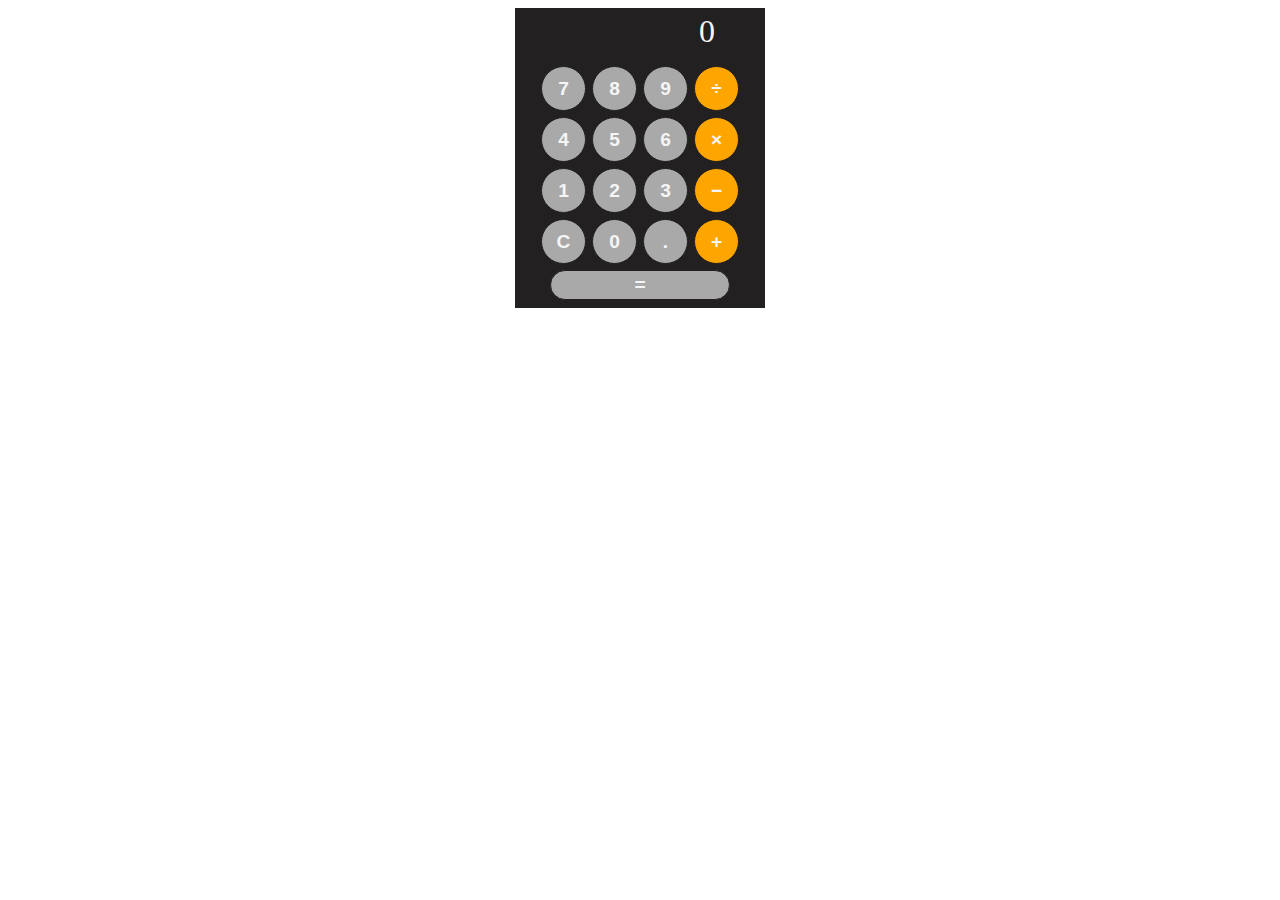
<file: calculator/index.html>
<!DOCTYPE <!DOCTYPE html>

<html>
    <head>
        <meta charset="utf-8">
        <meta http-equiv="X-UA-Compatible" content="IE=edge">
        <title></title>
        <meta name="description" content="">
        <meta name="viewport" content="width=device-width, initial-scale=1">
        <link rel="stylesheet" href="style.css">
    </head>
    <body>
 <div id="calculator">
  <div id="display">0</div>
  <div class="row">
    <button class="seven" onclick="press(7);">7</button>
    <button class="eight" onclick="press(8);">8</button>
    <button class="nine" onclick="press(9);">9</button>
    <button class="divide" id="operator" onclick="setOP('/');">÷</button>
  </div>
  <div class="row">
    <button class="four" onclick="press(4);">4</button>
    <button class="five" onclick="press(5);">5</button>
    <button class="six" onclick="press(6);">6</button>
    <button class="times" id="operator" onclick="setOP('*');">×</button>
  </div>
  <div class="row">
    <button class="one" onclick="press(1);">1</button>
    <button class="two" onclick="press(2);">2</button>
    <button class="three" onclick="press(3);">3</button>
    <button class="minus" id="operator" onclick="setOP('-');">−</button>
  </div>
  <div class="row">
    <button class="c" onclick="clr();">C</button>
    <button class="zero" onclick="press(0);">0</button>
    <button class="period" onclick="press('.');">.</button>
    <button class="plus" id="operator" onclick="setOP('+');">+</button>
  </div>
  <div class="row">
    <button class="equal" id="equals" onclick="calculate()">=</div>
  </div>
<div>
        
        <script src="script2.js" async defer></script>
    </body>
</html>
</file>
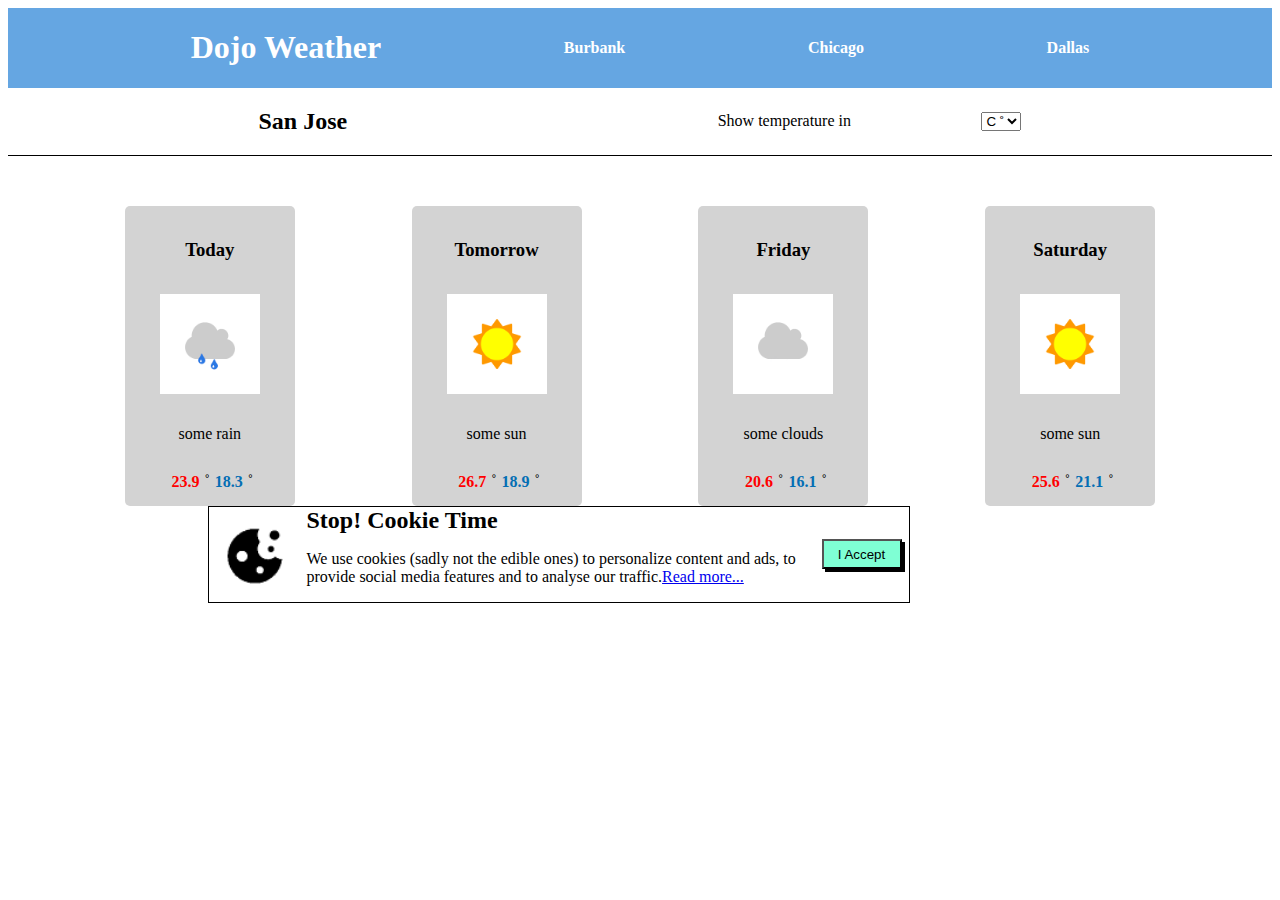
<file: Dojo Weather/index.html>
<!DOCTYPE <!DOCTYPE html>

<html>
    <head>
        <meta charset="utf-8">
        <meta http-equiv="X-UA-Compatible" content="IE=edge">
        <title>Dojo Weather</title>
        <meta name="description" content="">
        <meta name="viewport" content="width=device-width, initial-scale=1">
        <link rel="stylesheet" href="style.css">
    </head>
    <body>
        <div class="top-navbar">
            <h1 class="navbar-title">Dojo Weather</h1>
            <a onclick="weatherAlert()" class="nav-links" href="#">Burbank</a>
            <a onclick="weatherAlert()" class="nav-links" href="#">Chicago</a>
            <a onclick="weatherAlert()" class="nav-links" href="#">Dallas</a>
        </div>
        <div class="mainContainer">
            <div class="content-header">
                <h2 class="content-title">San Jose</h2>
                <p>Show temperature in</p>
                <select  id="temperature" onchange="tempCon(this)">
                    <option id="celcius" value="C">C &#730</option>
                    <option id="ferinheight" value="F">F &#730</option>
                </select>
            </div>
            <div class="content-container">
                <div class="content1">
                    <h3 class="content-title">Today</h3>
                    <img class="weather" src="./assets/some_rain.png">
                    <p>some rain</p>
                    <div class="deg">
                        <h4  class="degrees">23.9</h4>&#730<h4 id="blue" class="degrees">18.3</h4>&#730
                    </div>
                </div>
                <div class="content2">
                    <h3 class="content-title">Tomorrow</h3>
                    <img class="weather" src="./assets/some_sun.png">
                    <p>some sun</p>
                    <div class="deg">
                        <h4  class="degrees">26.7</h4>&#730<h4 id="blue" class="degrees">18.9</h4>&#730
                    </div>
                </div>
                <div class="content3">
                    <h3 class="content-title">Friday</h3>
                    <img class="weather" src="./assets/some_clouds.png">
                    <p>some clouds</p>
                    <div class="deg">
                        <h4  class="degrees">20.6</h4>&#730<h4 id="blue" class="degrees">16.1</h4>&#730
                    </div>
                </div>
                <div class="content1">
                    <h3 class="content-title">Saturday</h3>
                    <img class="weather" src="./assets/some_sun.png">
                    <p>some sun</p>
                    <div class="deg">
                        <h4 class="degrees">25.6</h4>&#730<h4 id="blue" class="degrees">21.1</h4>&#730
                    </div>
                </div>
            </div>
        </div>
        <div id="cookie" class="cookie-container">
            <img src="./assets/cookie.png">
            <div class="cookie-content">
                <h5>Stop! Cookie Time</h5>
                <p>We use cookies (sadly not the edible ones) to personalize content and ads, to provide social media features and to analyse our traffic.<a href="#">Read more...</a></p>
            </div>
            <button  class="cookie-button" onclick="closeCookie(this)">I Accept</button>
        </div>
        
        <script src="script.js" async defer></script>
    </body>
</html>
</file>
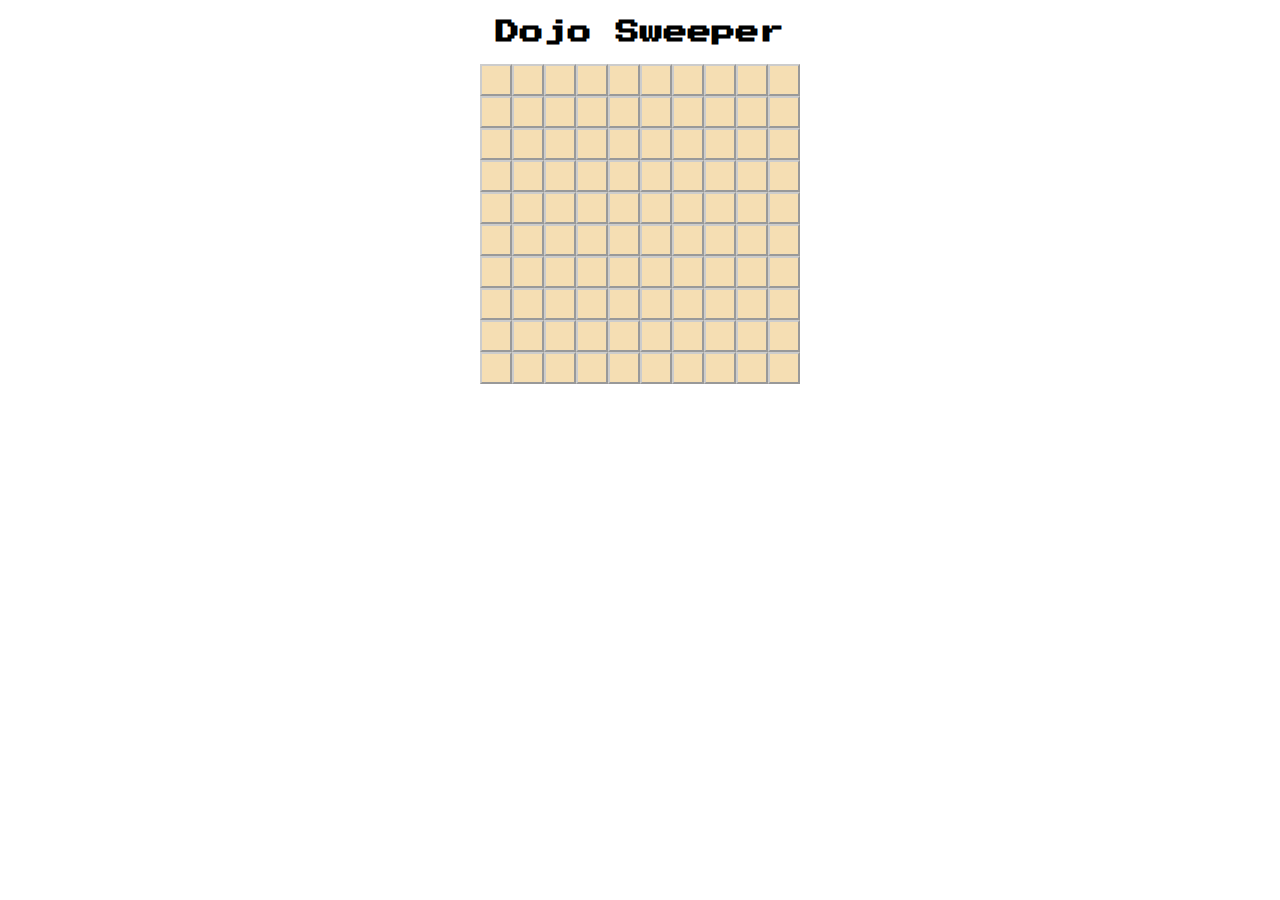
<file: java algo challenges/index.html>
<!DOCTYPE html><html lang="en">
<head>
<meta charset="UTF-8">
<meta name="viewport"content="width=device-width, initial-scale=1.0">
<title>Dojo Sweeper</title>
<link rel="stylesheet"  href="style.css">
</head>
<body>
<h2>Dojo Sweeper<h2>
<div id="the-dojo">still loading... there may be an error</div>





<script src="script.js"></script>
</body>
</html>
</file>
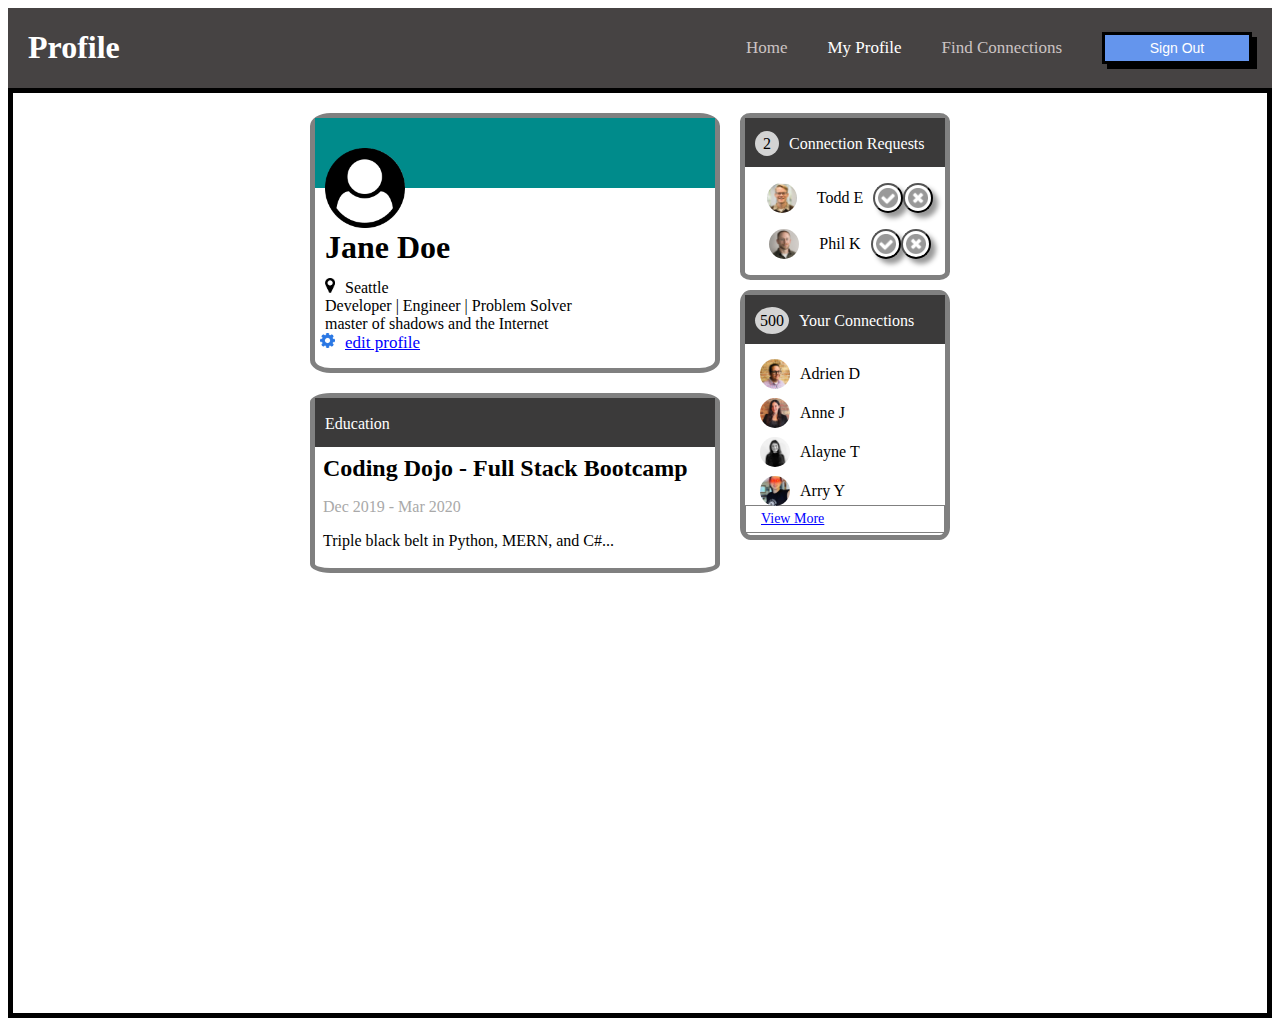
<file: making connections/index.html>
<!DOCTYPE <!DOCTYPE html>
<html>
    <head>
        <meta charset="utf-8">
        <meta http-equiv="X-UA-Compatible" content="IE=edge">
        <title>Making Connections</title>
        <meta name="description" content="">
        <meta name="viewport" content="width=device-width, initial-scale=1">
        <link rel="stylesheet" href="style.css">
    </head>
    <body>
<div class="nav">
    <h1 class="nav-title">Profile</h1>
        <ul class="nav-links">
            <li><a href="#">Home</a></li>
            <li><a href="#" class="active">My Profile</a></li>
            <li><a href="#">Find Connections</a></li>
            <li><button class="btn">Sign Out</button></li>
        </ul>
</div>
        <div id="maincontainer">
            <div class="subcontainer1">
                <div class="container1">
                    <div class="blueheader" ></div>
                    <div class="user">
                        <img  src="./icons/user-circle.png" >
                     </div>
                     <div class="jane">
                        <h1 id="name">Jane Doe</h1>
                    </div>
                    <div class="div1">
                        <p><img class="marker" src="icons/map-marker.png" height="15px" width="10px">Seattle</p>
                        <p>Developer | Engineer | Problem Solver</p>
                        <p>master of shadows and the Internet</p>
                        <a href="#" class="open-button" id="gear" onclick="openForm()"><img class="marker" src="icons/gear.png" height="15px" width="15px">edit profile</a>

                            <div class="form-popup" id="myForm" onsubmit="newName()">
                            <form action="/action_page.php" class="form-container">
                                <h1>Name Edit</h1>

                                <label for="newName"><b>New Name</b></label>
                                <input id="input" type="text" placeholder="New name here" name="newName" required>

                                <button type="submit" class="btn" >Submit</button>
                                <button type="button" class="btn cancel" onclick="closeForm()">Close</button>

                            </form>
                            </div>
                    </div>
                </div>
                <div class="container2">
                    <div class="grayheader">
                        <p>Education</p>
                    </div>
                    <div class="CD">
                            <h2>Coding Dojo - Full Stack Bootcamp</h2>
                            <p class="graytext">Dec 2019 - Mar 2020</p>
                            <p>Triple black belt in Python, MERN, and C#...</p>
                    </div>
                </div>
            </div>
            <div class="subcontainer2">
                <div class="container3">
                    <div class="grayheader">
                    <p><span id="two">2</span>Connection Requests</p>
                    </div>
                    <div class="CRdiv">
                    <div>
                        <p id="connection1"><img class="pic" src="images/todd-s.jpg" >Todd E
                            <button class="test" onclick="removeConnection(this); add(); subtract()">
                            <img class="check1" src="icons/accept-circle.png">
                            </button>
                            <button onclick="removeConnection(this); subtract()">
                            <img class="x1" src="icons/close-circle.png">
                            </button>
                        </p>
                    </div>
                        <p id="connection2">
                            <img class="pic" src="images/phil-s.jpg">Phil K
                                <button onclick="removeConnection(this); add(); subtract()">
                                <img class="check2" src="icons/accept-circle.png">
                                </button>
                                <button onclick="removeConnection(this); subtract()">
                                <img class="x2" src="icons/close-circle.png">
                                </button>
                            </p>
                    </div>
                </div>
                <div class="container4">
                    <div class="grayheader"><p><span id="five">500</span>Your Connections</p></div>
                    <div class=C4img>
                        <p><img src="images/adrien-s.jpg">Adrien D</p>
                        <p><img src="images/anne-s.jpg">Anne J</p>
                        <p><img src="images/alayne-s.jpg">Alayne T</p>
                        <p><img src="images/arry-s.jpg">Arry Y</p>
                        <div class="last">
                            <a href="#" class="anchor">View More</a>
                        </div>
                    </div>
                </div>
            </div>
        </div> 
        <script src="script.js"> </script>
    </body>
</html>
</file>
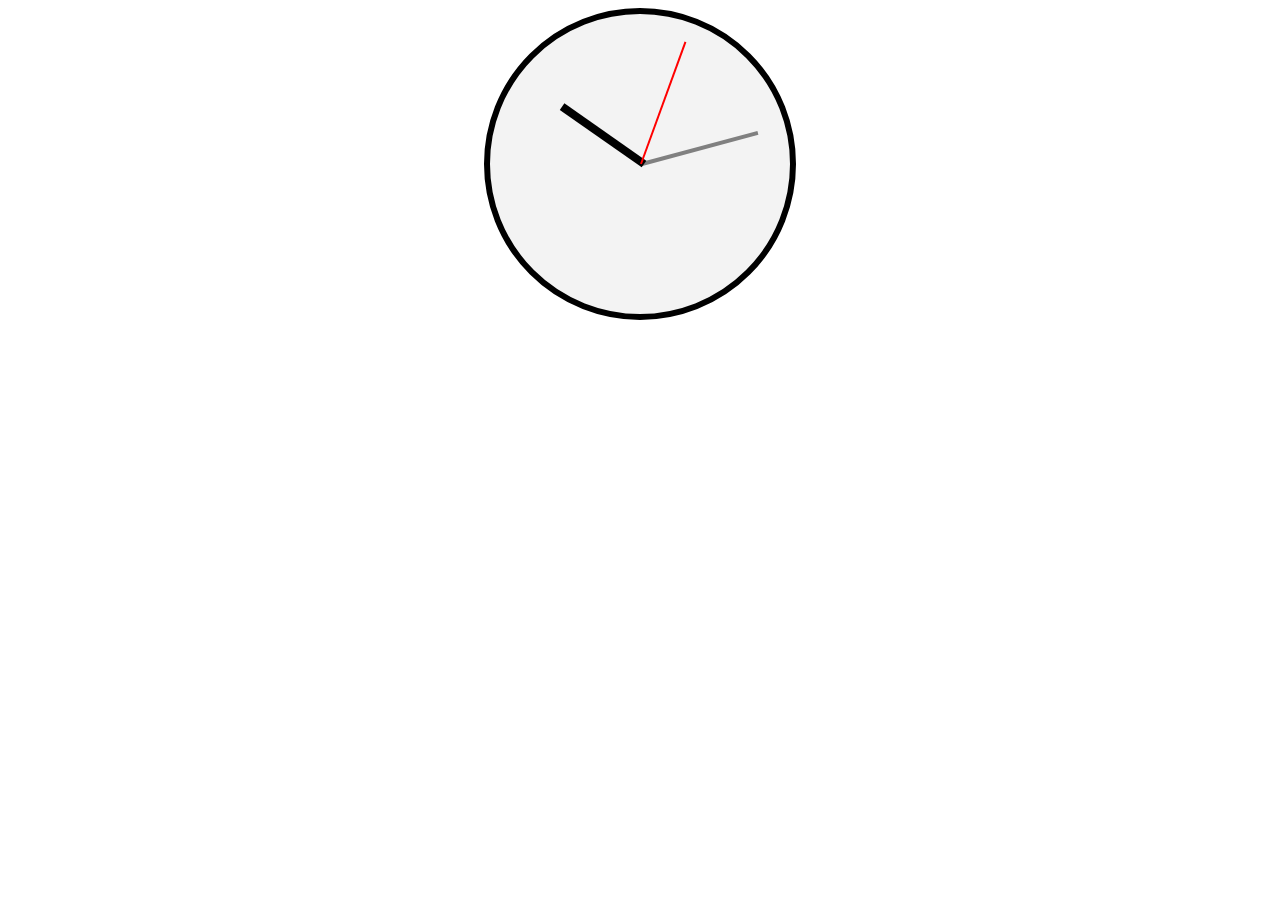
<file: Ticking Clock/index.html>
<!DOCTYPE <!DOCTYPE html>
<html>
    <head>
        <meta charset="utf-8">
        <meta http-equiv="X-UA-Compatible" content="IE=edge">
        <title>Ticking Clock</title>
        <meta name="description" content="">
        <meta name="viewport" content="width=device-width, initial-scale=1">
        <link rel="stylesheet" href="style.css">
    </head>
    <body>
        <div id="face">
            <div id="minutes">
            </div>
            <div id="hour">
            </div>
            <div id="seconds">
            </div>
        </div>
        
        <script src="script.js" async defer></script>
    </body>
</html>
</file>
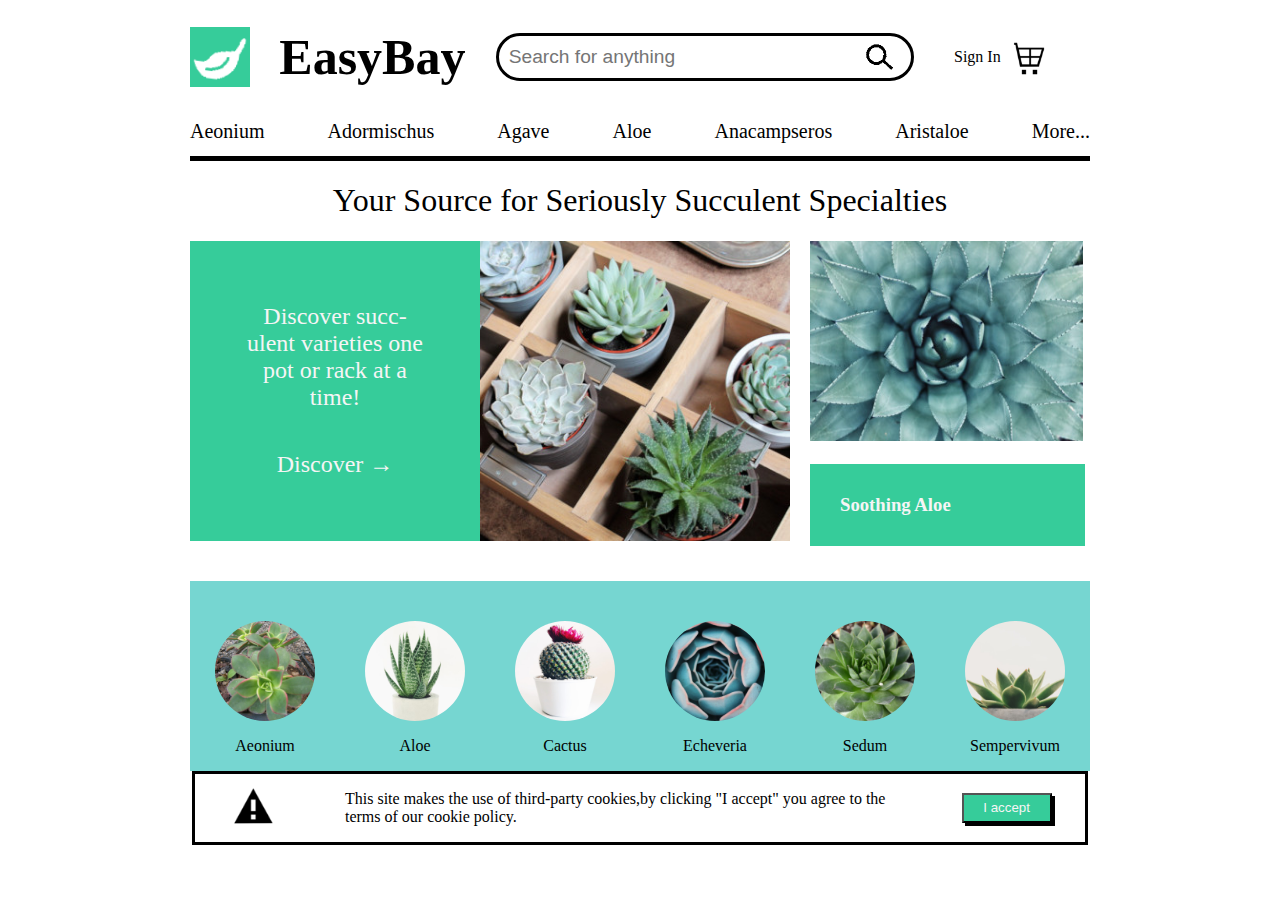
<file: yellow belt/index.html>
<!DOCTYPE html><html lang="en">
    <head>
        <meta charset="utf-8">
        <meta http-equiv="X-UA-Compatible" content="IE=edge">
        <title>Yellow Belt</title>
        <meta name="description" content="">
        <meta name="viewport" content="width=device-width, initial-scale=1">
        <link rel="stylesheet" href="style.css">
    </head>
    <body>
    <div class="top-navbar">
        <img class="leaf" src="./images/assets/leaf.png" alt="">
        <h1>EasyBay</h1>
        <form class="search-bar">
            <input class="search" type="text" placeholder="Search for anything" name="search">
            <img class="glass" src="./images/assets/search-dark.png" alt="">
        </form>
        <a>Sign In</a>   
        <img class="cart" src="./images/assets/cart-dark.png" alt="" onclick="cartAlert()" >     
    </div>
    <div class="sub-navbar">
        <a>Aeonium</a>
        <a>Adormischus</a>
        <a>Agave</a>
        <a>Aloe</a>
        <a>Anacampseros</a>
        <a>Aristaloe</a>
        <a>More...</a>
    </div>
    <div class="content-title">
        <h1>Your Source for Seriously Succulent Specialties</h1>
    </div>
    <div class="main-container">
        <div class="subcontainer1">
            <div class="container1">
                <div class="container1-content">
                    <div>
                        <p>Discover succ- ulent varieties one pot or rack at a time!</p>
                        <p>Discover &rarr;</p>
                    </div>
                    <img id="images"  src="./images/assets/succulents-1.jpg" alt="" onmouseover="changepic()" onmouseout="changepic2()">
                </div>
            </div>
            <div class="container2">
                <img src="./images/assets/aloe-m.jpg" alt="">
                <h3>Soothing Aloe</h3>
            </div>
        </div>
        <div class="img-container">
            <div class="succulents">
                <img src="./images/assets/aeonium-s.jpg" alt="">
                <img src="./images/assets/aloe-s.jpg" alt="">
                <img src="./images/assets/cactus-s.jpg" alt="">
                <img src="./images/assets/echeveria-s.jpg" alt="">
                <img src="./images/assets/sedum-s.jpg" alt="">
                <img src="./images/assets/sempervivum-s.jpg" alt="">
            </div>
            <div class="labels">
                <p>Aeonium</p>
                <p>Aloe</p>
                <p>Cactus</p>
                <p>Echeveria</p>
                <p>Sedum</p>
                <p>Sempervivum</p>
            </div>
            </div>
        </div>
        <div class="cookie-container">
            <img src="./images/assets/alert-dark.png" alt="">
            <p>This site makes the use of third-party cookies,by clicking "I accept" you agree to the terms of our cookie policy.</p>
            <button class="btn" onclick="removeCookie()" >I accept</button>
        </div>
        <script src="script.js" async defer></script>
    </body>
</html>
</file>
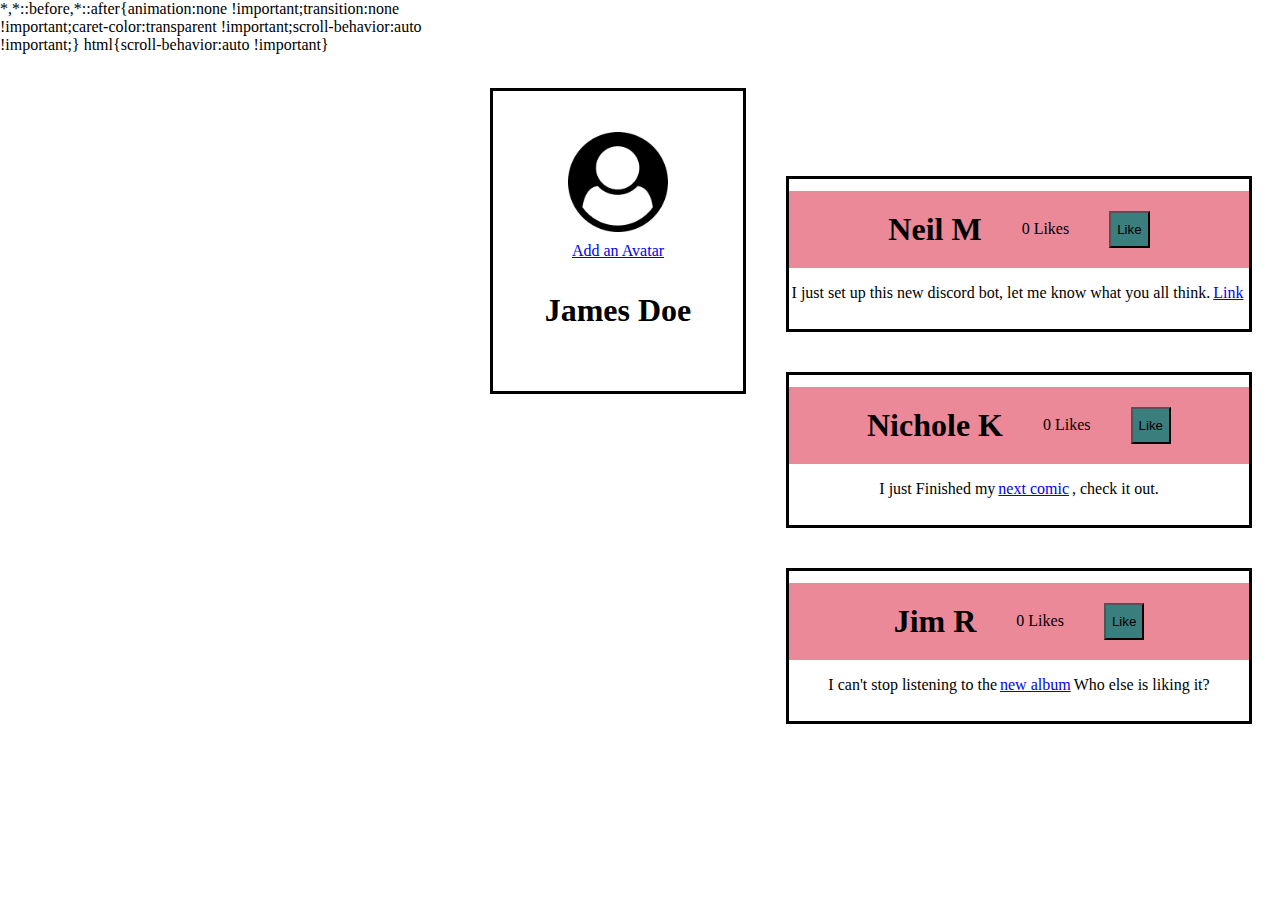
<file: likes 2/likes.html>
<!DOCTYPE <!DOCTYPE html>

<html>
    <head>
        <meta charset="utf-8">
        <meta http-equiv="X-UA-Compatible" content="IE=edge">
        <title></title>
        <meta name="description" content="">
        <meta name="viewport" content="width=device-width, initial-scale=1">
        <link rel="stylesheet" href="likes.css">
    </head>
    <body>
    <div class="sideContainer">
        <img src="./user-circle.png">
        <a href="#">Add an Avatar</a>
        <h1>James Doe</h1>
    </div>
    <div class="mainContainer">
        <div class="container">
            <div  class="likeContainer">
                <h1 class="child" class="person">Neil M</h1>
                <p class="child" id="count">0 Likes</p>
                <button class="child" id="butt" onclick="add1()">Like</button>
            </div>
            <p class="content">I just set up this new discord bot, let me know what you all think.<a href="#">Link</a></p>
        </div>
        <div class="container">
            <div  class="likeContainer">
                <h1 class="child" class="person">Nichole K</h1>
                <p class="child" id="count2">0 Likes</p>
                <button class="child" id="butt2" onclick="add2()">Like</button>
            </div>
            <p class="content">I just Finished my<a href="#">next comic</a>, check it out.</p>
        </div>
        <div class="container">
            <div  class="likeContainer">
                <h1 class="child" class="person">Jim R</h1>
                <p class="child" id="count3">0 Likes</p>
                <button class="child" id="butt3" onclick="add3()">Like</button>
            </div>
            <p class="content">I can't stop listening to the  <a href="#">new album</a> Who else is liking it?</p>
        </div>
    </div>
        
        <script src="likes.js" async defer></script>
    </body>
</html>
</file>
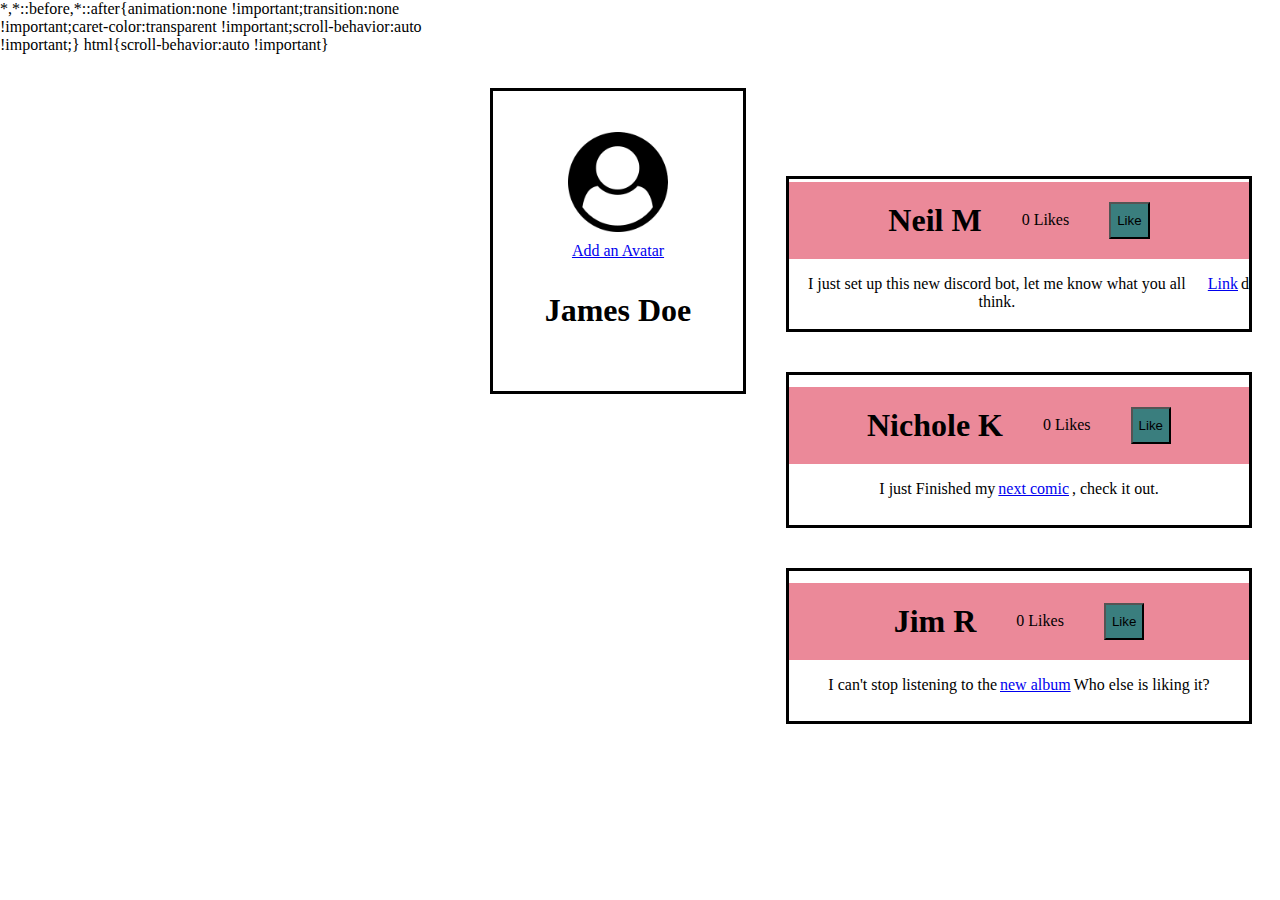
<file: likes/likes.html>
<!DOCTYPE <!DOCTYPE html>

<html>
    <head>
        <meta charset="utf-8">
        <meta http-equiv="X-UA-Compatible" content="IE=edge">
        <title></title>
        <meta name="description" content="">
        <meta name="viewport" content="width=device-width, initial-scale=1">
        <link rel="stylesheet" href="likes.css">
    </head>
    <body>
    <div class="sideContainer">
        <img src="./user-circle.png">
        <a href="#">Add an Avatar</a>
        <h1>James Doe</h1>
    </div>
    <div class="mainContainer">
        <div class="container">
            <div  class="likeContainer">
                <h1 class="child" class="person">Neil M</h1>
                <p class="child" id="count">0 Likes</p>
                <button class="child" id="butt" onclick="add1()">Like</button>
            </div>
            <p class="content">I just set up this new discord bot, let me know what you all think.<a href="#">Link</a>d</p>
        </div>
        <div class="container">
            <div  class="likeContainer">
                <h1 class="child" class="person">Nichole K</h1>
                <p class="child" id="count2">0 Likes</p>
                <button class="child" id="butt2" onclick="add2()">Like</button>
            </div>
            <p class="content">I just Finished my<a href="#">next comic</a>, check it out.</p>
        </div>
        <div class="container">
            <div  class="likeContainer">
                <h1 class="child" class="person">Jim R</h1>
                <p class="child" id="count3">0 Likes</p>
                <button class="child" id="butt3" onclick="add3()">Like</button>
            </div>
            <p class="content">I can't stop listening to the  <a href="#">new album</a> Who else is liking it?</p>
        </div>
    </div>
        
        <script src="likes.js" async defer></script>
    </body>
</html>
</file>
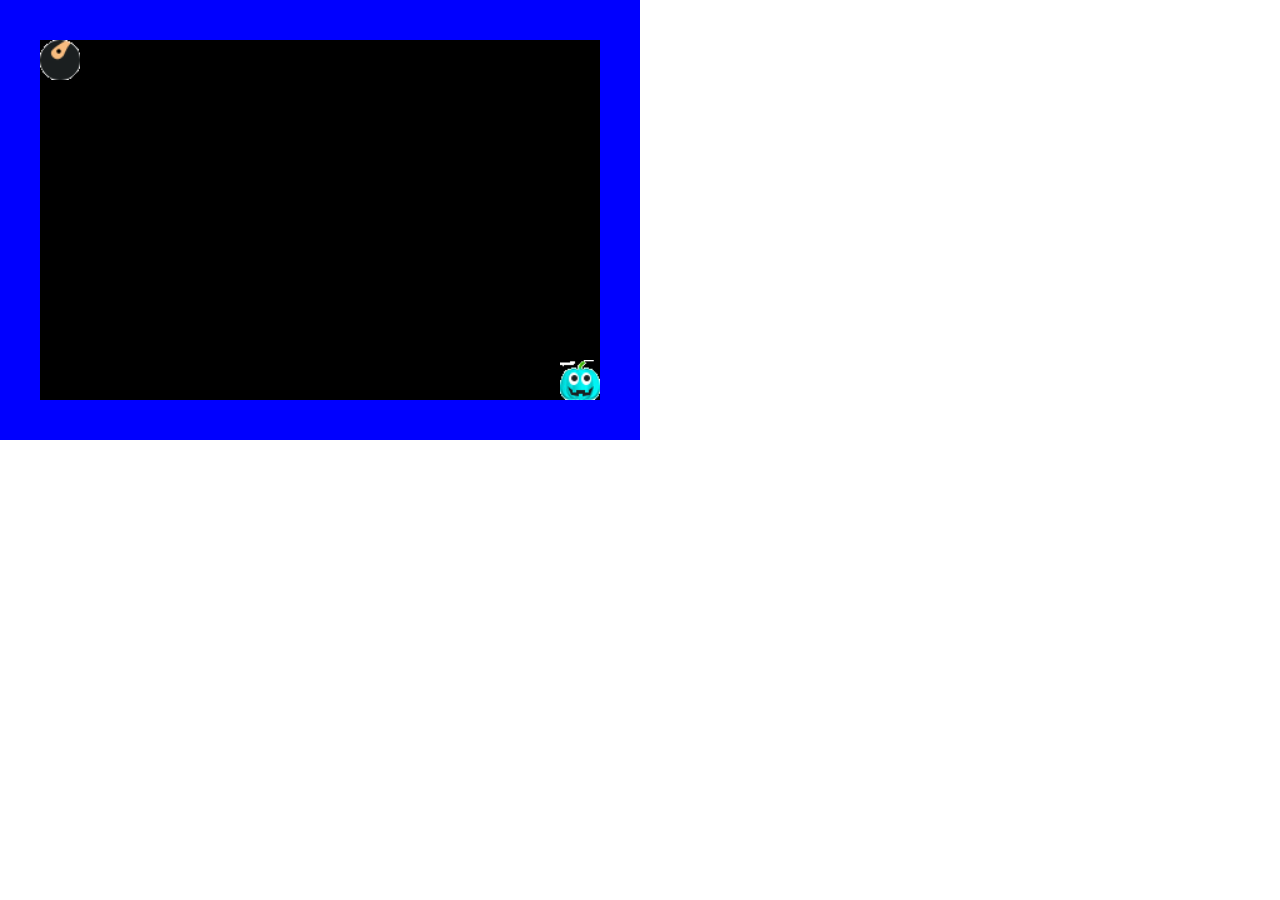
<file: ninjaman/Myninjaman_updated.html>
<html>
<head>
    <title>NinjaMan</title>
</head>
<body>
<link rel="stylesheet" href="ninja.css">

    <div id='world'></div>
    <div id='ninjaman'></div>
    <div id='bluey'></div>
</body>

<script type="text/javascript">


    var world = [
        [1,1,1,1,1,1,1,1,1,1,1,1,1,1,1,1],
        [1,0,0,0,0,0,0,0,0,0,0,0,0,0,0,1],
        [1,0,0,0,0,0,0,0,0,0,0,0,0,0,0,1],
        [1,0,0,0,0,0,0,0,0,0,0,0,0,0,0,1],
        [1,0,0,0,0,0,0,0,0,0,0,0,0,0,0,1],
        [1,0,0,0,0,0,0,0,0,0,0,0,0,0,0,1],
        [1,0,0,0,0,0,0,0,0,0,0,0,0,0,0,1],
        [1,0,0,0,0,0,0,0,0,0,0,0,0,0,0,1],
        [1,0,0,0,0,0,0,0,0,0,0,0,0,0,0,1],
        [1,0,0,0,0,0,0,0,0,0,0,0,0,0,0,1],
        [1,1,1,1,1,1,1,1,1,1,1,1,1,1,1,1],
    ];


    

    var worldDict = {
        0: 'blank',
        1: 'wall',
        2: 'sushi',
        3: 'onigiri'
    }

    var score = 0;
    (score =+ score)

    function drawWorld(){
            output = "";

            for(var row = 0; row < world.length; row++){
                output += "<div class = 'row'></div>"
                for(var x = 0; x < world[row].length; x++){
                    output += "<div class = '"+ worldDict[world[row][x]] +"'></div>"
                }
                output += "</div>"
            }
            document.getElementById('world').innerHTML = 
                output;
    }
    drawWorld();

    function randomWorld2(){
        for(var y = 0; y < world.length; y++){
            for(var t = 0; t < world[y].length; t++){
                if(y > 0 && y < 10 && t > 0 && t < 15){
                    world[y][t] = Math.floor(Math.random() * 4);
                }
            }
        }
        console.log(world);
    }
    randomWorld2();
    
    var ninjaman = {
        x: 1,
        y: 1,
    }

    var bluey = {
        x: 14,
        y: 9,
    }

    function moveBluey(){
        var nl = ninjaman.x;
        var nt = ninjaman.y;
        var bl = bluey.x;
        var bt = bluey.y;
        if(nl < bl && world[bluey.y][bluey.x - 1] != 1){
            bluey.x--;
        } if(nl > bl && world[bluey.y][bluey.x + 1] != 1){
            bluey.x++;
        } if(nt < bt && world[bluey.y - 1][bluey.x] != 1){
            bluey.y--;
        } if(nt > bt && world[bluey.y + 1][bluey.x] != 1){
            bluey.y++;
        }
    }
    
    function drawNinjaman(){
        document.getElementById('ninjaman').style.top = ninjaman.y * 40 + 'px'
        document.getElementById('ninjaman').style.left = ninjaman.x * 40 + 'px'
    }
    drawNinjaman()

    function drawBluey(){
        document.getElementById('bluey').style.top = bluey.y * 40 + 'px'
        document.getElementById('bluey').style.left = bluey.x * 40 + 'px'
    }
    drawBluey()


    document.onkeydown = function(e){
        if(e.keyCode == 37){
            if(world[ninjaman.y][ninjaman.x - 1] != 1){
            ninjaman.x--;
            }
        }
        if(e.keyCode == 39){
            if(world[ninjaman.y][ninjaman.x + 1] != 1){
            ninjaman.x++;
            }
        }
        if(e.keyCode == 38){
            if(world[ninjaman.y - 1] [ninjaman.x] != 1)
            ninjaman.y--;
            
        }
        if(e.keyCode == 40){
            if(world[ninjaman.y + 1][ninjaman.x] != 1)
            ninjaman.y++;
            
        }
        drawNinjaman()
        drawBluey()
        moveBluey()
        
        



        if(world[ninjaman.y][ninjaman.x] == 2){
            score += 10;
            console.log(score = +score);}
        else if(world[ninjaman.y][ninjaman.x] == 3){
            score += 5;
            console.log(score = +score);
        }    
        world[ninjaman.y][ninjaman.x] = 0;
        drawNinjaman();
        drawWorld();
        document.getElementById("score").innerHTML = 'Score:' + score;
    }
    
    //keep score of how many sushi's ninjamn eats
    // sushi = 10pts onigiri = 5pts
    // hacker challenges - random world
    // hacker challenges - create ghosts that chase ninjaman
    // my challenge - when a ghost hits ninjaman he dies.

</script>
<p id="score"></p>
</html>
</file>
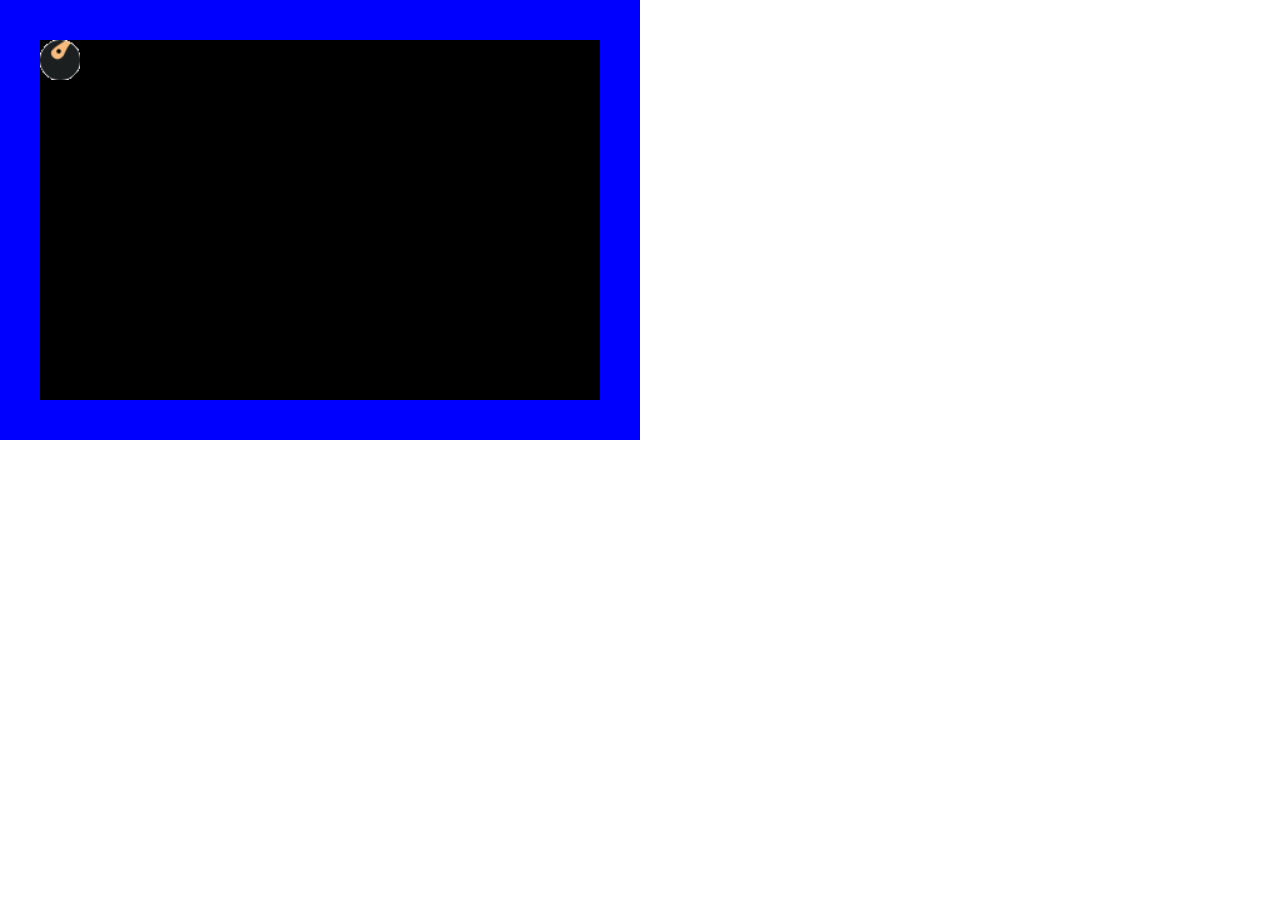
<file: ninjaman/pac.html>
<!DOCTYPE <!DOCTYPE html>
<html>
    <head>
        <meta charset="utf-8">
        <meta http-equiv="X-UA-Compatible" content="IE=edge">
        <title></title>
        <meta name="description" content="">
        <meta name="viewport" content="width=device-width, initial-scale=1">
        <link rel="stylesheet" href="pac.css">
    </head>
    <body>
        <div id='world'></div>
        <div id='ninjaman'></div>
        <div id='bluey'></div>
        
        <script src="pac.js" async defer></script>
    </body>
</html>
</file>
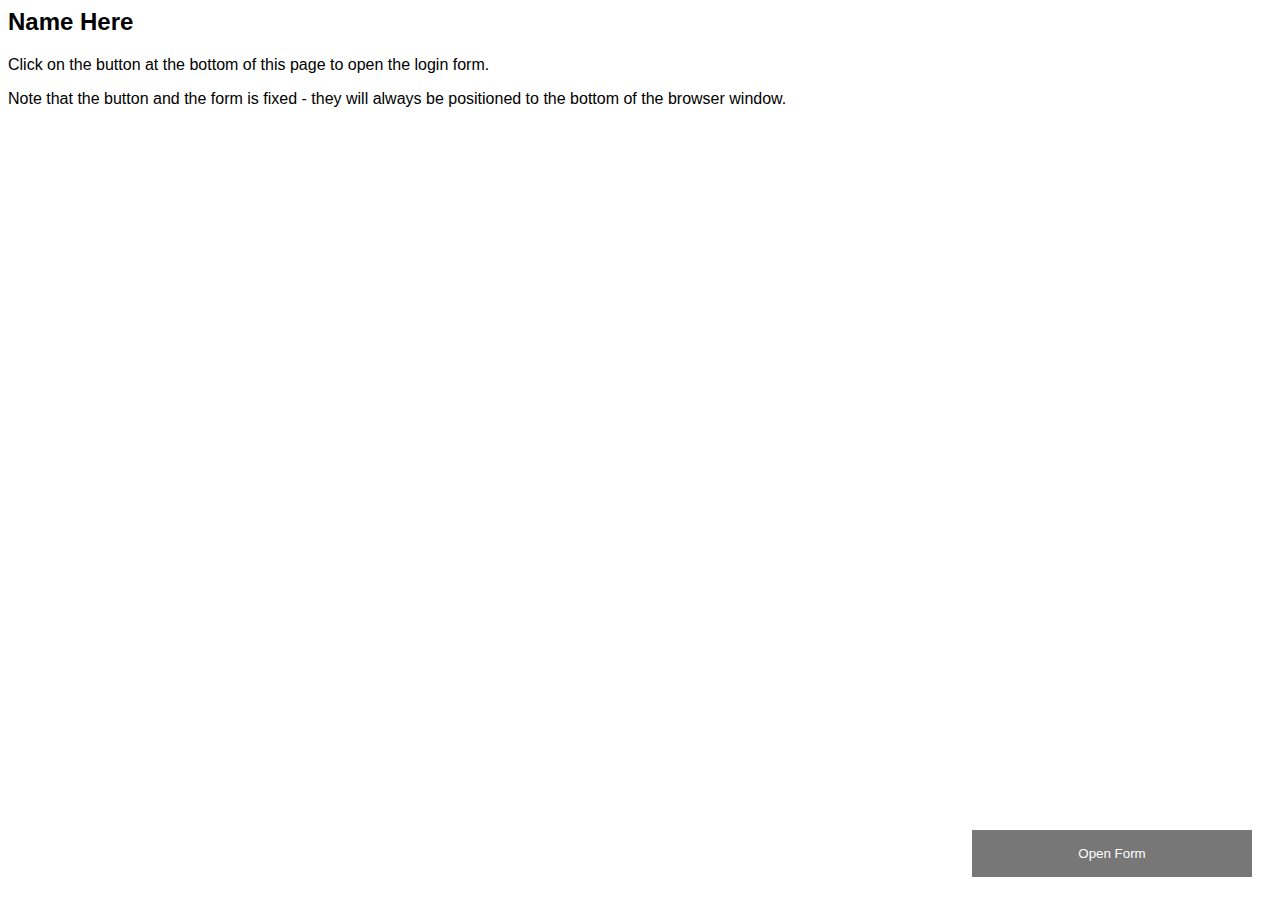
<file: test/test.html>
<!DOCTYPE <!DOCTYPE html>
<!--[if lt IE 7]>      <html class="no-js lt-ie9 lt-ie8 lt-ie7"> <![endif]-->
<!--[if IE 7]>         <html class="no-js lt-ie9 lt-ie8"> <![endif]-->
<!--[if IE 8]>         <html class="no-js lt-ie9"> <![endif]-->
<!--[if gt IE 8]>      <html class="no-js"> <!--<![endif]-->
<html>
    <head>
        <meta charset="utf-8">
        <meta http-equiv="X-UA-Compatible" content="IE=edge">
        <title></title>
        <meta name="description" content="">
        <meta name="viewport" content="width=device-width, initial-scale=1">
        <link rel="stylesheet" href="">
    </head>
    <!DOCTYPE html>
<html>
<style>
body {font-family: Arial, Helvetica, sans-serif;}
* {box-sizing: border-box;}

/* Button used to open the contact form - fixed at the bottom of the page */
.open-button {
  background-color: #555;
  color: white;
  padding: 16px 20px;
  border: none;
  cursor: pointer;
  opacity: 0.8;
  position: fixed;
  bottom: 23px;
  right: 28px;
  width: 280px;
}

/* The popup form - hidden by default */
.form-popup {
  display: none;
  position: fixed;
  bottom: 0;
  right: 15px;
  border: 3px solid #f1f1f1;
  z-index: 9;
}

/* Add styles to the form container */
.form-container {
  max-width: 300px;
  padding: 10px;
  background-color: white;
}

/* Full-width input fields */
.form-container input[type=text], .form-container input[type=password] {
  width: 100%;
  padding: 15px;
  margin: 5px 0 22px 0;
  border: none;
  background: #f1f1f1;
}

/* When the inputs get focus, do something */
.form-container input[type=text]:focus, .form-container input[type=password]:focus {
  background-color: #ddd;
  outline: none;
}

/* Set a style for the submit/login button */
.form-container .btn {
  background-color: #4CAF50;
  color: white;
  padding: 16px 20px;
  border: none;
  cursor: pointer;
  width: 100%;
  margin-bottom:10px;
  opacity: 0.8;
}

/* Add a red background color to the cancel button */
.form-container .cancel {
  background-color: red;
}

/* Add some hover effects to buttons */
.form-container .btn:hover, .open-button:hover {
  opacity: 1;
}
</style>
<body>
    

<h2 id="name">Name Here</h2>
<p>Click on the button at the bottom of this page to open the login form.</p>
<p>Note that the button and the form is fixed - they will always be positioned to the bottom of the browser window.</p>

<button class="open-button" onclick="openForm()">Open Form</button>

<div class="form-popup" id="myForm" onsubmit="newName()">
  <form action="/action_page.php" class="form-container">
    <h1>Login</h1>

    <label for="newName"><b>New Name</b></label>
    <input id="input" type="text" placeholder="Enter Email" name="newName" required>

    <button type="submit" class="btn" >Submit</button>
    <button type="button" class="btn cancel" onclick="closeForm()">Close</button>

  </form>
</div>
</body>


<script>
//document.querySelector('#ShowButton').value = 'Hide';

var nameElement = "name";
var nameElement = document.querySelector( "#name" );

function newName() {
    console.log(nameElement)
    console.log(document.getElementById("input").value);
    nameElement.innerHTML = document.getElementById("input").value;
   }

    function openForm() {
  document.getElementById("myForm").style.display = "block";
}

function closeForm() {
  document.getElementById("myForm").style.display = "none";
}
</script>
</body>
</html>
</html>
</file>
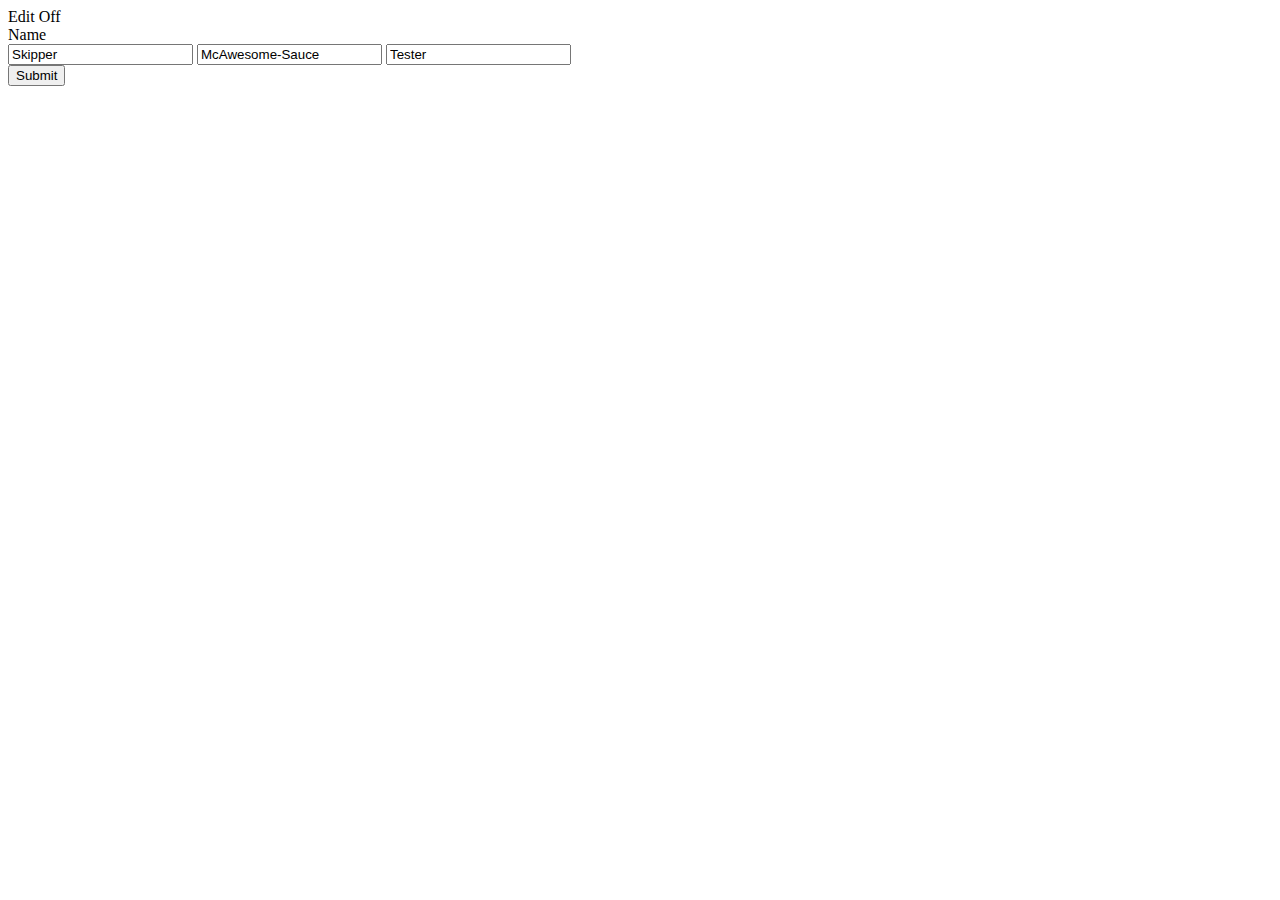
<file: test/test2.html>
<!DOCTYPE <!DOCTYPE html>
<!--[if lt IE 7]>      <html class="no-js lt-ie9 lt-ie8 lt-ie7"> <![endif]-->
<!--[if IE 7]>         <html class="no-js lt-ie9 lt-ie8"> <![endif]-->
<!--[if IE 8]>         <html class="no-js lt-ie9"> <![endif]-->
<!--[if gt IE 8]>      <html class="no-js"> <!--<![endif]-->
<html>
    <head>
        <meta charset="utf-8">
        <meta http-equiv="X-UA-Compatible" content="IE=edge">
        <title></title>
        <meta name="description" content="">
        <meta name="viewport" content="width=device-width, initial-scale=1">
        <link rel="stylesheet" href="">
    </head>
    <body>
        
        <div class='row text-center'>
    <a class="btn btn-danger editBtn">Edit Off</a>
</div>
<form role="form">
    <div class="form-group">
        <label for="name">Name</label>
        <div class="input-group">
            <input type="text" class="form-control editField" value="Skipper">
            <input type="text" class="form-control editField" value="McAwesome-Sauce" >
            <input type="text" class="form-control editField" value="Tester">
        </div>
    </div>
    <button type="submit" class="btn btn-default">Submit</button>
</form>
        <script>
        $(document).ready(function () {
    $('.editBtn').click(function () {
        if ($('.editField').is('[readonly]')) { //checks if it is already on readonly mode
            $('.editField').prop('readonly', false);//turns the readonly off
            $('.editBtn').html('Edit On'); //Changes the text of the button
            $('.editBtn').css("background", "green"); //changes the background of the button
            $('.editBtn').css("border", "green"); //changes the border of the button
        } else { //else we do other things
            $('.editField').prop('readonly', true);
            $('.editBtn').html('Edit Off');
            $('.editBtn').css("background", "red");
        }
    });

});
        
        </script>
    </body>
</html>
</file>
<file: calculator/style.css>
body {
    display: flex;
    justify-content: center;

}

#calculator {
    display: flex;
    flex-direction: column;
    justify-content: center;
    align-items: center;
    background-color: rgb(34, 32, 32);
    height: 300px;
    width: 250px;
}

#display {
    color: whitesmoke;
    background-color: rgb(34, 32, 32);
    height: 40px;
    width: 150px;
    font-size: xx-large;
    text-align: right;
    margin-bottom: 10px;
}

.row {
    display: flex;
    justify-content: space-around;
}

.row button {
    height: 45px;
    width: 45px;
    border-radius: 50%;
    margin: 3px;
    color: whitesmoke;
    background-color: darkgray;
    font-weight: bold;
    font-size: larger;
    border: 1px solid rgb(34, 32, 32);
}

#operator {
    background-color: orange;
}

#equals {
    width: 180px;
    border-radius: 20px;
    height: 30px
}
</file>
<file: Dojo Weather/style.css>
.top-navbar {
    display: flex;
    justify-content: space-evenly;
    align-items: center;
    background-color: rgb(101, 166, 226);
    color: white;
}

.top-navbar a {
    color: white;
    font-weight: bold;
    text-decoration: none;
}

.content-header {
    display: flex;
    justify-content: space-evenly;
    align-items: center;
    border-bottom: 1px solid black;
}

.content-header p {
    position: relative;
    left: 120px;

}

.content-container {
    display: flex;
    justify-content: space-evenly;
    margin-top: 50px;
}

.content1,
.content2,
.content3 {
    display: flex;
    flex-direction: column;
    justify-content: space-evenly;
    align-items: center;
    height: 300px;
    width: 170px;
    text-align: center;
    background-color: lightgray;
    border-radius: 5px;
}

.degrees {
    color: red;
    margin: 0px 5px;

}

#blue {
    color: rgb(4, 110, 180)
}

.weather {
    height: 100px;
    width: 100px;
}

.deg {
    display: flex;
}

.cookie-container {
    display: flex;
    position: relative;
    border: 1px solid black;
    align-items: center;
    justify-content: space-around;
    width: 700px;
    left: 200px;

}

.cookie-content {
    width: 500px;
}

.cookie-content h5 {
    font-size: x-large;
    margin: 0px;
}

.cookie-container img {
    height: 75px;

}

.cookie-container button {
    background-color: aquamarine;
    height: 30px;
    width: 80px;
    box-shadow: 3px 3px black;
}
</file>
<file: java algo challenges/style.css>
@import url('https://fonts.googleapis.com/css2?family=Press+Start+2P&display=swap');

* {
    margin: 0;
    padding: 0;
    font-family: 'Press Start 2P', monospace;
}

h2 {
    text-align: center;
    margin: 20px 0;
}

#the-dojo {
    width: 320px;
    margin: 0 auto;
    display: flex;
    flex-wrap: wrap;
}

.tatami {
    background-color: wheat;
    height: 32px;
    width: 32px;
    border: 2px solid #ccc;
    border-right: 2px solid #999;
    border-bottom: 2px solid #999;
}

.tatami:active {
    border: 2px solid #999;
    border-right: 2px solid #ccc;
    border-bottom: 2px solid #ccc;
}
</file>
<file: making connections/style.css>
* {}

#maincontainer {
    display: flex;
    flex-direction: row;
    border: 5px solid black;
    justify-content: center;


}

.subcontainer1 {
    height: 900px;
    width: 450px;
}

.subcontainer2 {
    height: 900px;
    width: 250px;
    margin-top: 20px;


}

.container1 {
    border-radius: 5%;
    border: 5px solid gray;
    height: 240px;
    width: 400px;
    margin: 20px;
    padding: 10px 0px 0px 0px;

}

.container2 {
    border-radius: 5%;
    border: 5px solid gray;
    height: 170px;
    width: 400px;
    margin: 20px;
    margin-top: 10px;
    padding: 0px:
}

.container3 {
    border-radius: 5%;
    border: 5px solid gray;
    width: 200px;
    margin-bottom: 10px;


}

.container4 {
    border-radius: 5%;
    border: 5px solid gray;
    height: 240px;
    width: 200px;
}

.blueheader {
    height: 70px;
    background-color: darkcyan;
    position: relative;
    bottom: 10px;
}

.user img {
    position: relative;
    height: 80px;
    width: 80px;
    margin-left: 10px;
    bottom: 50px;
}

.jane {
    position: relative;
    margin-left: 10px;
    bottom: 70px;
}

.div1 {
    display: flex;
    position: relative;
    margin-left: 10px;
    padding: 0px;
    flex-direction: column;
    justify-content: center;
    bottom: 80px;

}

.div1 p {
    margin: 0px;
    padding: 0px;
}

.grayheader {
    background-color: rgb(59, 58, 58);
    color: white;
    padding-left: 10px;
    padding-top: 1px;
    padding-bottom: 8px;
    height: 40px;
}

.CD>* {
    padding: 8px;
    margin: 0px;
}

] h2 {
    font-size: larger;
}

.graytext {
    color: darkgray;
}

#two {
    border-radius: 50%;
    background-color: lightgray;
    padding: 4px 8px;
    margin-right: 10px;

}

.CRdiv .pic {
    margin-right: 20px;
    position: relative;
    border-radius: 50%;
    height: 30px;
    width: 30px;

}

.CRdiv p {
    display: flex;
    align-items: center;
    justify-content: center;

}

.CRdiv button {
    display: flex;
    position: relative;
    justify-content: center;
    align-items: center;
    height: 30px;
    width: 30px;
    margin-right: ;
    padding: 0px;
    left: 10px;
    border-radius: 50%;
    box-shadow: 5px 5px 5px#999;
    cursor: pointer;
    background-color: white;

}

.CRdiv .x1,
.x2,
.check1,
.check2 {
    height: 20px;
    width: 20px;
}


.grayheader span {
    background-color: lightgray;
    color: black;
    border-radius: 50%;
    padding: 5px;
    margin-right: 10px;
}

.C4img p {
    margin: 5px;
    padding: 0px;
}

.C4img img {
    margin: 0px 10px;
    position: relative;
    top: 10px;
    border-radius: 50%;
    height: 30px;
    width: 30px;
}

.C4img a {
    margin-left: 10px;
}

.last {
    border: 1px solid gray;
    padding: 5px;
}

.anchor {
    color: blue;
    font-size: 14px;
    text-decoration: underline;
}

.marker {
    margin-right: 10px;
}

.nav {
    display: flex;
    flex: 10;
    justify-content: space-between;
    background-color: rgb(70, 67, 67);
    color: white;

}

.nav-title {
    margin-left: 20px;
    font-family: monaco;
    color: white;
}

.nav-links {
    display: flex;
    color: white;
    display: flex;
    align-items: center;
    justify-content: flex-end;
    margin: 0px 10px;
    padding: 0px 10px;
    list-style: none;

}

a {
    color: rgb(204, 195, 195);
    margin-right: 40px;
    text-decoration: none;
    font-size: 17px;
    font-family: monaco;
}

.btn {
    background-color: cornflowerblue;
    border: solid;
    border-color: black;
    color: white;
    padding: 5px 10px;
    box-shadow: 5px 5px black;
    text-align: center;
    position: relative;
    z-index: 10;
    font-size: 14px;
    width: 150px;
}

.active {
    color: white;
}

#gear {
    position: relative;
    right: 5px
}

.buttonstyle {
    height: 30px;
    width: 30px;
}

.open-button {
    color: blue;
    text-decoration: underline;
    border: none;
    position: fixed;


}


.form-popup {
    display: none;
    position: fixed;
    bottom: 0;
    right: 15px;
    border: 3px solid #f1f1f1;
    z-index: 9;
}


.form-container {
    max-width: 300px;
    padding: 10px;
    background-color: white;
}


.form-container input[type=text],
.form-container input[type=password] {
    width: 100%;
    padding: 15px;
    margin: 5px 0 22px 0;
    border: none;
    background: #f1f1f1;
}


.form-container input[type=text]:focus,
.form-container input[type=password]:focus {
    background-color: #ddd;
    outline: none;
}


.form-container .btn {
    background-color: #4CAF50;
    color: white;
    padding: 16px 20px;
    border: none;
    cursor: pointer;
    width: 100%;
    margin-bottom: 10px;
    opacity: 0.8;
}


.form-container .cancel {
    background-color: red;
}


.form-container .btn:hover,
.open-button:hover {
    opacity: 1;
}
</file>
<file: Ticking Clock/style.css>
body {
    display: flex;
    justify-content: center;
}

#face {
    background-color: #f3f3f3;
    width: 300px;
    height: 300px;
    border-radius: 50%;
    border: 6px solid black;
    position: relative;
}

#minutes,
#hour,
#seconds {
    position: absolute;
    left: 50%;
    top: 50%;
    transform-origin: top center;
}

#seconds {
    background-color: red;
    height: 130px;
    width: 2px;
    transform: rotate(200deg);
}

#hour {
    background-color: black;
    height: 100px;
    width: 8px;
    transform: rotate(125deg);
}

#minutes {
    background-color: grey;
    height: 120px;
    width: 4px;
    transform: rotate(255deg);
}
</file>
<file: yellow belt/style.css>
body {
    display: flex;
    flex-direction: column;
    align-items: center;
    font-family: 'Times New Roman', Times, serif;
}

.top-navbar {
    display: flex;
    justify-content: space-between;
    align-items: center;
    width: 900px
}

.top-navbar h1 {
    font-size: 50px;
    margin: 20px;
}

.leaf {
    height: 60px;
    width: 60px;
    background-color: rgb(54, 204, 154);
}

.glass {
    height: 30px;
    width: 30px;
    position: relative;
    right: 50px;
}

.cart {
    height: 40px;
    width: 40px;
    margin-right: 40px;
}

.search-bar {
    display: flex;
    justify-content: center;
    align-items: center;
    height: 50px;
    width: 450px;
}

.search-bar input {
    padding-left: 10px;
}


.search {
    height: 40px;
    width: 400px;
    border: 3px solid black;
    color: darkgrey;
    font-size: larger;
    border-radius: 25px;
}

.sub-navbar {
    display: flex;
    justify-content: space-between;
    align-items: center;
    width: 900px;
    height: 50px;
    border-bottom: 5px solid black;
    font-size: 20px;
}

.content-title h1 {
    font-weight: 100;
}

.subcontainer1 {
    display: flex;
    flex-direction: row;
    height: 320px;
    width: 900px;
}

.container1 {
    height: 320px;
    width: 600px;
}

.container1-content {
    display: flex;
    justify-content: center;
    align-items: center;
    background-color: rgb(54, 204, 154);
}

.container1-content img {
    height: 300px;
    width: 310px;

}

.container1-content p {
    width: 190px;
    margin: 0px;
    background-color: rgb(54, 204, 154);
    color: black;
    text-align: center;
    display: flex;
    justify-content: center;
    align-items: center;
    margin: 40px 50px;
    color: whitesmoke;
    font-size: x-large;
}

.container2 {
    height: 275px;
    width: 275px;
    margin-left: 20px;
}

.container2 img {
    height: 200px;
    width: 273px;
}

.container2 h3 {
    background-color: rgb(54, 204, 154);
    margin: none;
    display: flex;
    color: whitesmoke;
    padding: 30px 30px 30px 30px;

}

.img-container {
    background-color: rgb(118, 214, 209);
    margin-top: 20px;
    padding-top: 40px;
}

.succulents {
    display: flex;
    justify-content: space-around;
}

.succulents img {
    height: 100px;
    width: 100px;
    border-radius: 50%;
}

.labels {
    display: flex;
    justify-content: space-around;
    align-items: center;
}

.labels p {
    width: 90px;
    text-align: center;
}

.cookie-container {
    display: flex;
    align-items: center;
    justify-content: space-around;
    width: 890px;
    border: 3px solid black;
}

.cookie-container img {
    height: 50px;
    width: 50px;
}

.cookie-container p {
    width: 550px;
}

.cookie-container button {
    width: 90px;
    height: 30px;
    box-shadow: 3px 3px black;
    background-color: rgb(54, 204, 154);
    color: whitesmoke;
}
</file>
<file: likes 2/likes.css>
* {

    display: flex;
    display: absolute;
    justify-content: center;


}

.mainContainer {
    display: flex;
    flex-direction: column;

}

.container {
    border: 3px solid black;
    height: 150px;
    width: 460px;
    display: flex;
    flex-direction: column;
    margin: 20px 20px;
    text-align: center;

}

.likeContainer {
    position: relative;
    background-color: rgb(235, 137, 153);

}

.likeContainer .child {
    display: flex;
    justify-content: center;
    align-items: center;
    margin: 20px;
}

.content {
    position: relative;


}

#butt {
    background-color: rgb(58, 126, 126);
}

#butt2 {
    background-color: rgb(58, 126, 126);
}

#butt3 {
    background-color: rgb(58, 126, 126);
}

a {
    margin: 0px 3px;
}

.sideContainer {
    display: flex;
    flex-direction: column;
    align-items: center;
    justify-content: center;
    border: 3px solid black;
    height: 300px;
    width: 250px;
    margin: 80px 20px;

}

.sideContainer img {
    height: 100px;
    width: 100px;

}

.sideContainer a {
    margin: 10px 0px;
}
</file>
<file: likes/likes.css>
* {

    display: flex;
    display: absolute;
    justify-content: center;


}

.mainContainer {
    display: flex;
    flex-direction: column;

}

.container {
    border: 3px solid black;
    height: 150px;
    width: 460px;
    display: flex;
    flex-direction: column;
    margin: 20px 20px;
    text-align: center;

}

.likeContainer {
    position: relative;
    background-color: rgb(235, 137, 153);

}

.likeContainer .child {
    display: flex;
    justify-content: center;
    align-items: center;
    margin: 20px;
}

.content {
    position: relative;


}

#butt {
    background-color: rgb(58, 126, 126);
}

#butt2 {
    background-color: rgb(58, 126, 126);
}

#butt3 {
    background-color: rgb(58, 126, 126);
}

a {
    margin: 0px 3px;
}

.sideContainer {
    display: flex;
    flex-direction: column;
    align-items: center;
    justify-content: center;
    border: 3px solid black;
    height: 300px;
    width: 250px;
    margin: 80px 20px;

}

.sideContainer img {
    height: 100px;
    width: 100px;

}

.sideContainer a {
    margin: 10px 0px;
}
</file>
<file: ninjaman/ninja.css>
* {
    margin: 0;
    padding: 0;
}

.row {
    line-height: 0;
}

.wall {
    background-color: blue;
    height: 40px;
    width: 40px;
    display: inline-block;
}

.sushi {
    background-color: black;
    height: 40px;
    width: 40px;
    display: inline-block;
    background-image: url('sushi.png');
    background-size: contain;
}

.onigiri {
    background-color: black;
    height: 40px;
    width: 40px;
    display: inline-block;
    background-image: url('onigiri.png');
    background-size: contain;
}

.blank {
    background-color: black;
    height: 40px;
    width: 40px;
    display: inline-block;
}

#ninjaman {
    height: 40px;
    width: 40px;
    display: inline-block;
    background-image: url('ninja.gif');
    background-size: contain;
    position: absolute;
    left: 40px;
    top: 40px;
}

#bluey {
    height: 40px;
    width: 40px;
    display: inline-block;
    background-image: url('bluey.gif');
    background-size: contain;
    position: absolute;
    left: 560px;
    top: 360px;
}
</file>
<file: ninjaman/pac.css>
* {
    margin: 0;
    padding: 0;
}

.row {
    line-height: 0;
}

.wall {
    background-color: blue;
    height: 40px;
    width: 40px;
    display: inline-block;
}

.sushi {
    background-color: black;
    height: 40px;
    width: 40px;
    display: inline-block;
    background-image: url('sushi.png');
    background-size: contain;
}

.onigiri {
    background-color: black;
    height: 40px;
    width: 40px;
    display: inline-block;
    background-image: url('onigiri.png');
    background-size: contain;
}

.blank {
    background-color: black;
    height: 40px;
    width: 40px;
    display: inline-block;
}

#ninjaman {
    height: 40px;
    width: 40px;
    display: inline-block;
    background-image: url('ninja.gif');
    background-size: contain;
    position: absolute;
    left: 40px;
    top: 40px;
}

/*#bluey {
    height: 40px;
    width: 40px;
    display: inline-block;
    background-image: url('bluey.gif');
    background-size: contain;
    position: absolute;
    left: 560px;
    top: 360px;
}*/
</file>
